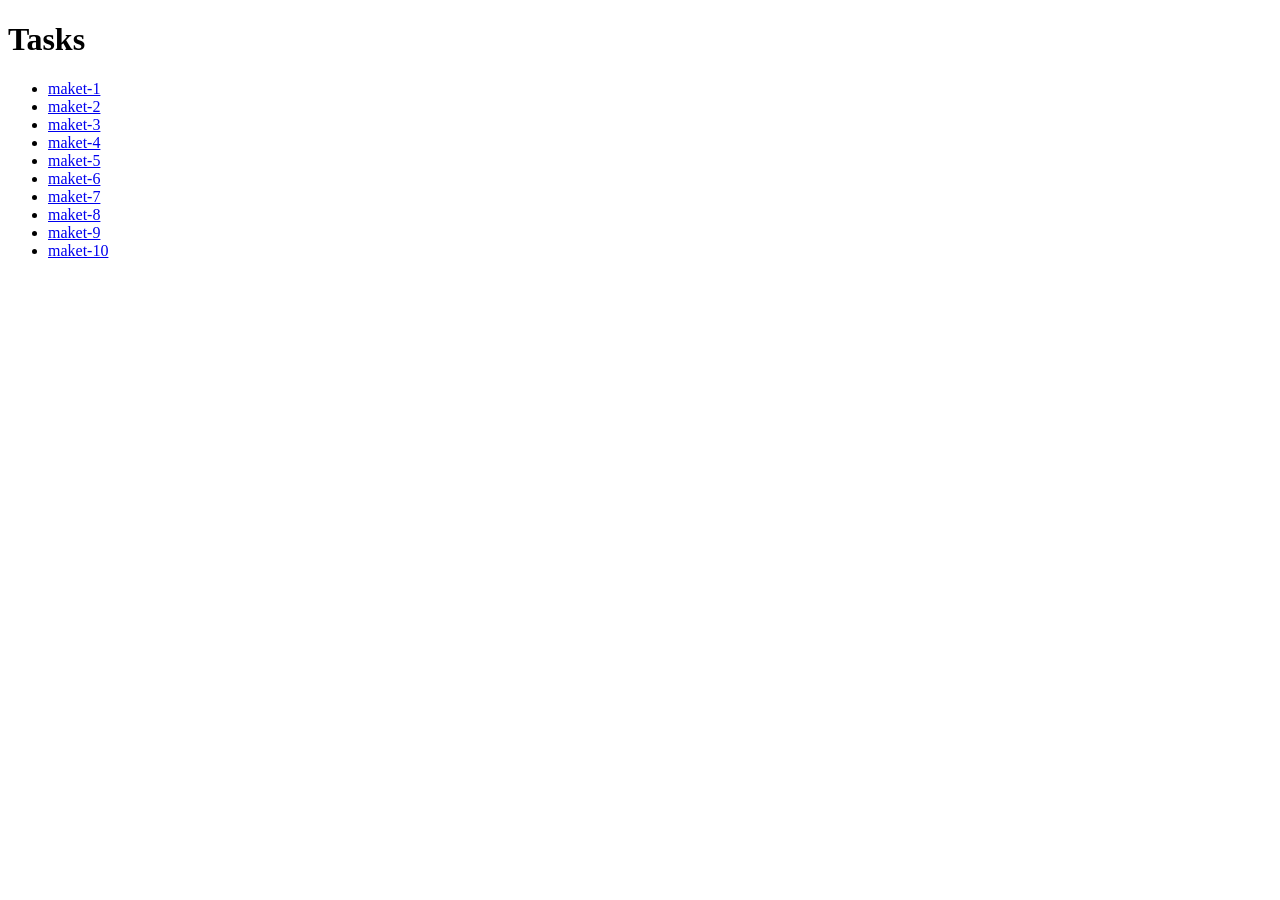
<file: index.html>
<!DOCTYPE html>
<html lang="ru">
<head>
    <meta charset="UTF-8">
    <title>Мои Grid Макеты</title>
</head>
<body>
    <h1>Tasks</h1>
    <ul>
        <li><a href="maket-1/index.html">maket-1</a></li>
        <li><a href="maket-2/index.html">maket-2</a></li>
        <li><a href="maket-3/index.html">maket-3</a></li>
        <li><a href="maket-4/index.html">maket-4</a></li>
        <li><a href="maket-5/index.html">maket-5</a></li>
        <li><a href="maket-6/index.html">maket-6</a></li>
        <li><a href="maket-7/index.html">maket-7</a></li>
        <li><a href="maket-8/index.html">maket-8</a></li>
        <li><a href="maket-9/index.html">maket-9</a></li>
        <li><a href="maket-10/index.html">maket-10</a></li>
    </ul>
</body>
</html>
</file>
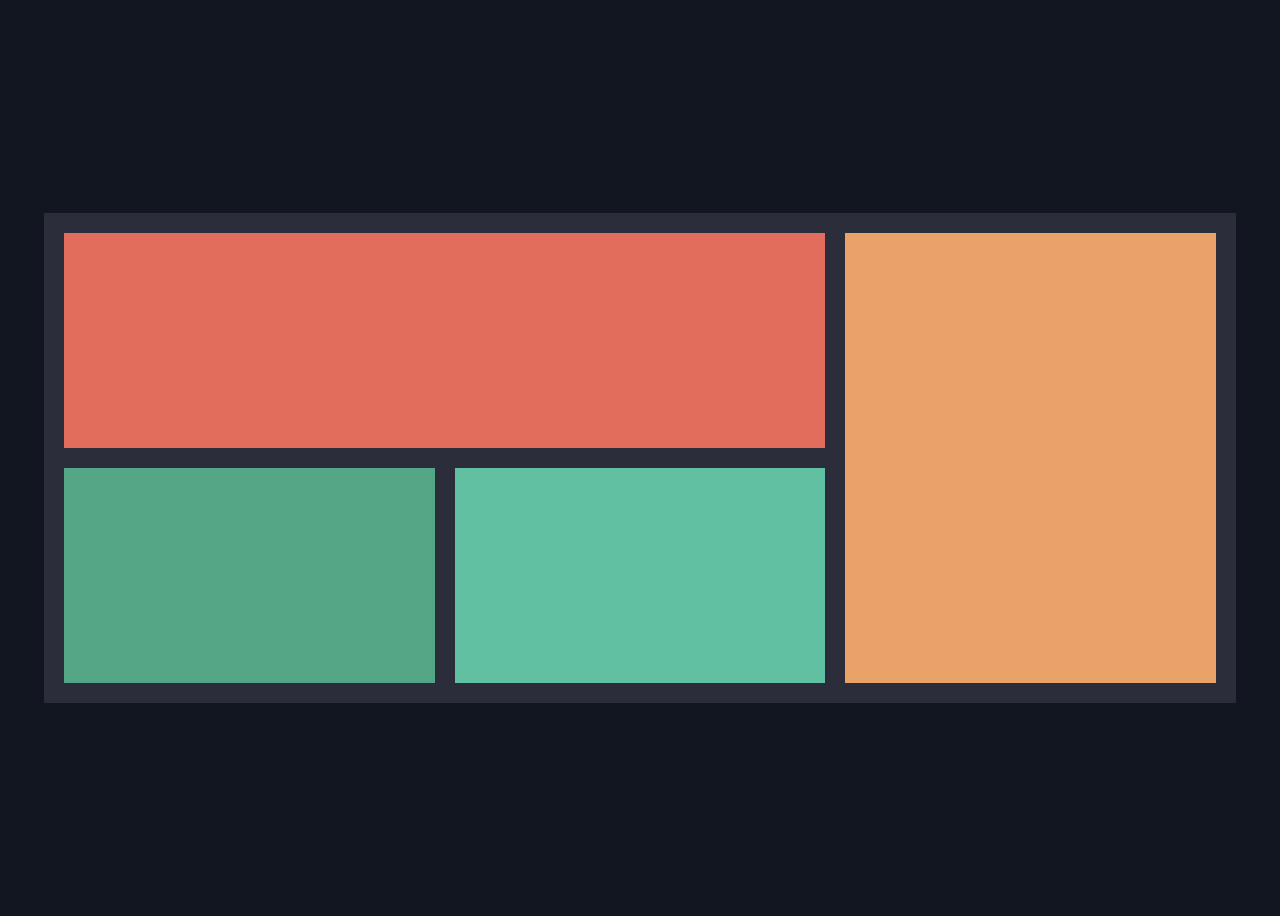
<file: maket-1/index.html>
<!DOCTYPE html>
<html lang="ru">
<head>
    <meta charset="UTF-8">
    <meta name="viewport" content="width=device-width, initial-scale=1.0">
    <title>Grid Layout</title>
    <link rel="stylesheet" href="design.css">
</head>
<body>

    <div class="conrainer">
        <div class="red"></div>
        <div class="green-leff"></div>
        <div class="reen-right"></div>
        <div class="orange"></div>
    </div>

</body>
</html>
</file>
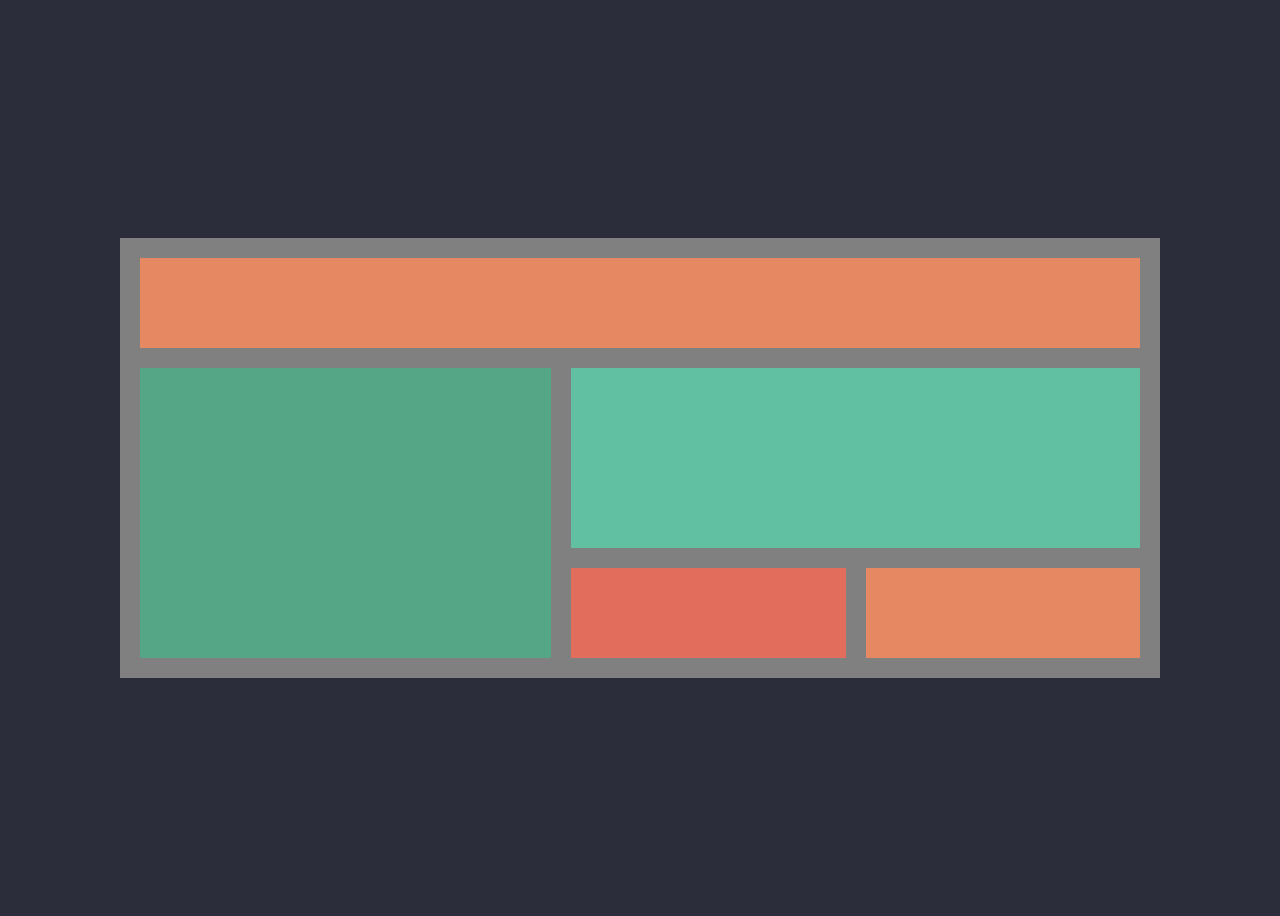
<file: maket-10/index.html>
<!DOCTYPE html>
<html lang="en">
<head>
    <meta charset="UTF-8">
    <meta name="viewport" content="width=device-width, initial-scale=1.0">
    <title>Document</title>
    <link rel="stylesheet" href="style.css">
</head>
<body>
    <div class="container">
    <div class="orange"></div>
    <div class="green-left"></div>
    <div class="green-right"></div>
    <div class="red"></div>
    <div class="orange-bottom"></div>
</div>
</body>
</html>
</file>
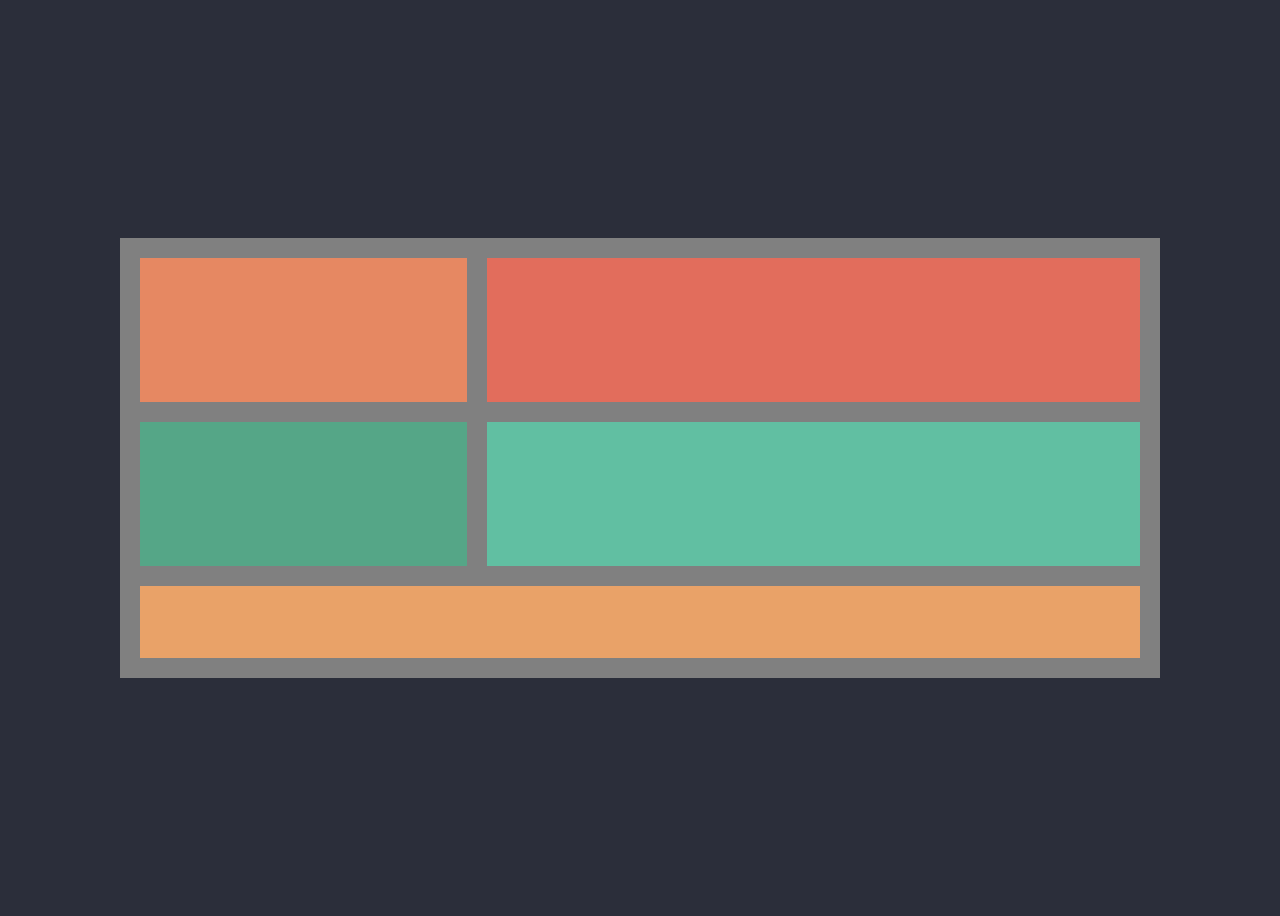
<file: maket-5/index.html>
<!DOCTYPE html>
<html lang="en">
<head>
    <meta charset="UTF-8">
    <meta name="viewport" content="width=device-width, initial-scale=1.0">
    <title>Document</title>
    <link rel="stylesheet" href="style.css">
</head>
<body>
 <div class="container">
    <div class="orange"></div>
    <div class="red"></div>
    <div class="green-left"></div>
    <div class="green-right"></div>
    <div class="orange-bottom"></div>
</div>
</div>
</div>
</body>
</html>
</file>
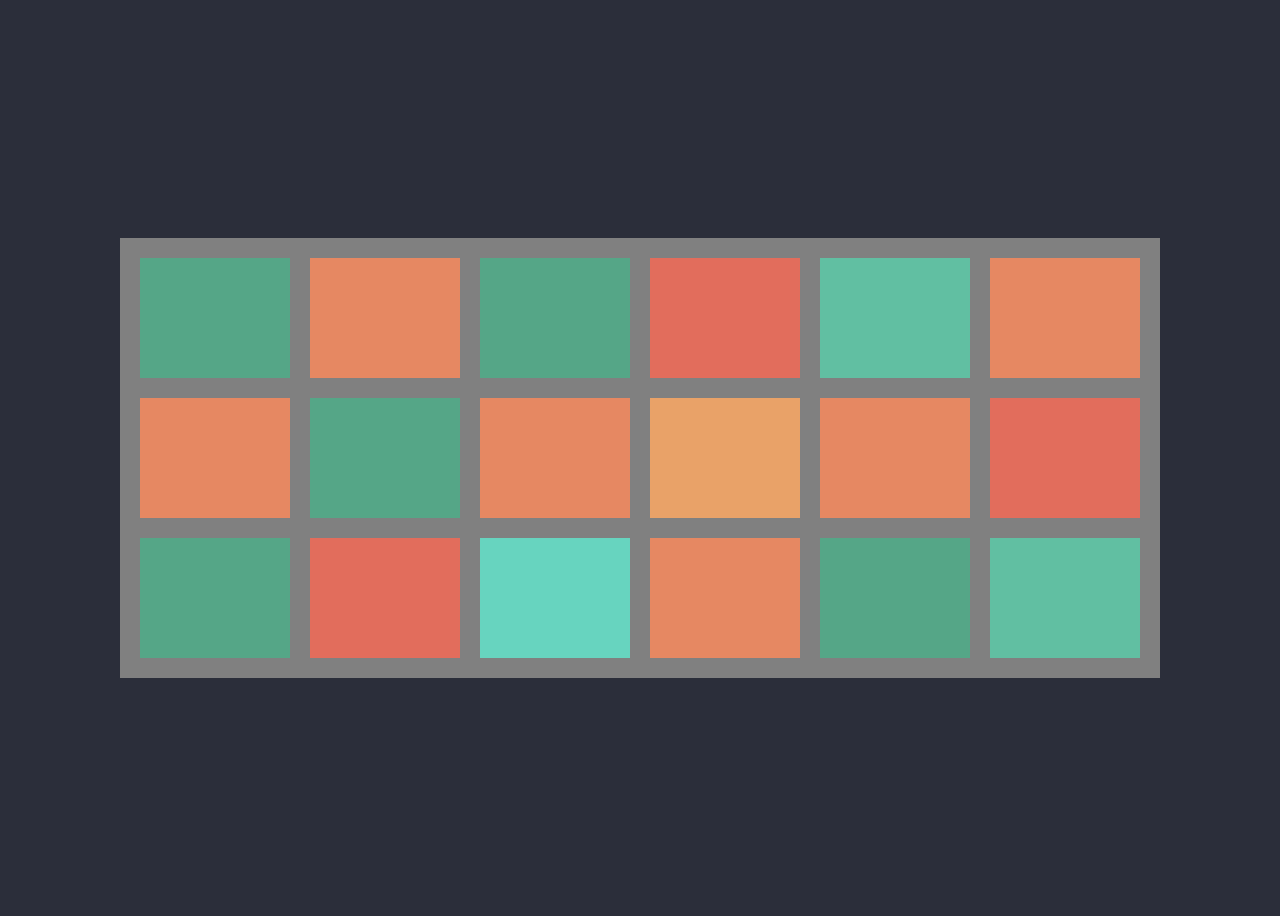
<file: maket-6/index.html>
<!DOCTYPE html>
<html lang="en">
<head>
    <meta charset="UTF-8">
    <meta name="viewport" content="width=device-width, initial-scale=1.0">
    <title>Document</title>
    <link rel="stylesheet" href="style.css">
</head>
<body>
    <div class="container">
        <div class="box-1"></div><div class="box-2"></div><div class="box-3"></div><div class="box-4"></div><div class="box-5"></div><div class="box-6"></div>
        <div class="box-7"></div><div class="box-8"></div><div class="box-9"></div><div class="box-10"></div><div class="box-11"></div><div class="box-12"></div>
        <div class="box-13"></div><div class="box-14"></div><div class="box-15"></div><div class="box-16"></div><div class="box-17"></div><div class="box-18"></div>
    </div>
</body>
</html>
</file>
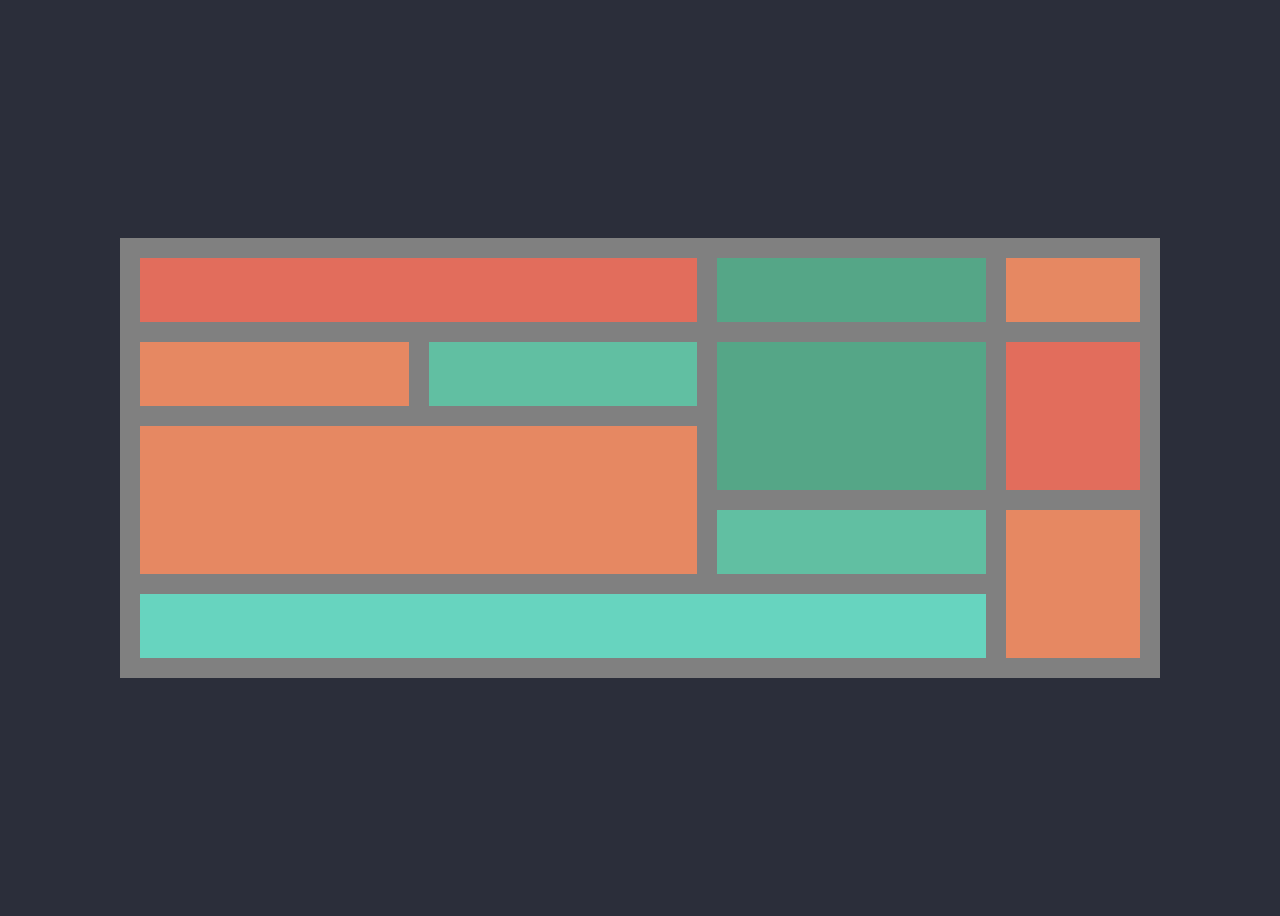
<file: maket-7/index.html>
<!DOCTYPE html>
<html lang="en">
<head>
    <meta charset="UTF-8">
    <meta name="viewport" content="width=device-width, initial-scale=1.0">
    <title>Document</title>
    <link rel="stylesheet" href="style.css">
</head>
<body>
    <div class="container">
    <div class="red"></div>
    <div class="green-top"></div>
    <div class="orange-top"></div>
    <div class="orange-left"></div>
    <div class="green-mid-1"></div>
    <div class="orange-mid"></div>
    <div class="green-mid-2"></div>
    <div class="red-right"></div>
    <div class="green-mid-3"></div>
    <div class="green-bottom"></div>
    <div class="orange-bottom"></div>
</div>
</body>
</html>
</file>
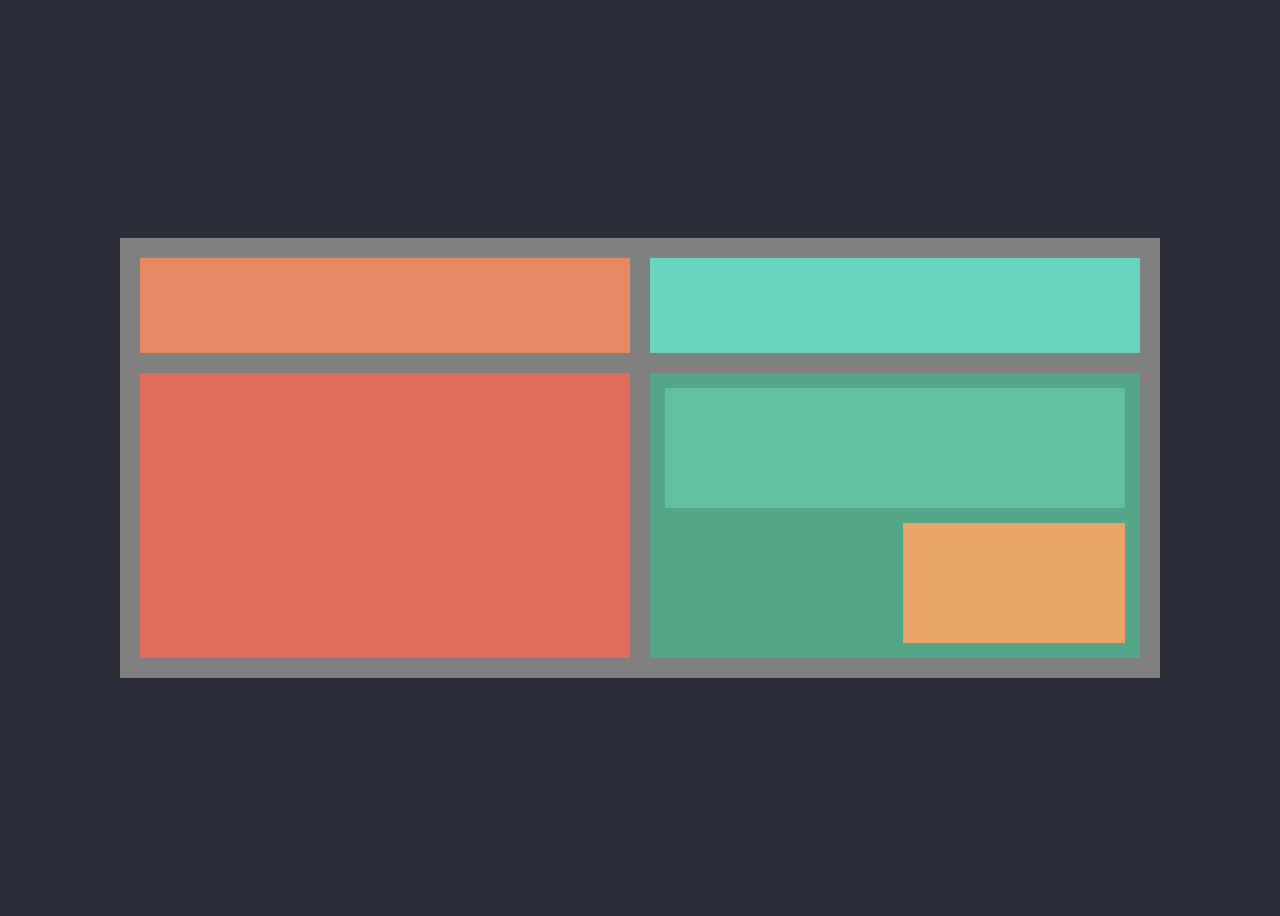
<file: maket-8/index.html>
<!DOCTYPE html>
<html lang="en">
<head>
    <meta charset="UTF-8">
    <meta name="viewport" content="width=device-width, initial-scale=1.0">
    <title>Document</title>
    <link rel="stylesheet" href="style.css">
</head>
<body>
<div class="container">
    <div class="orange-top"></div>
    <div class="green-top"></div>
    <div class="red"></div>
    
    <div class="green-nested-container">
        <div class="nested-mint"></div>
        <div class="nested-green"></div>
        <div class="nested-orange"></div>
    </div>
</div>
</div>
</body>
</html>
</file>
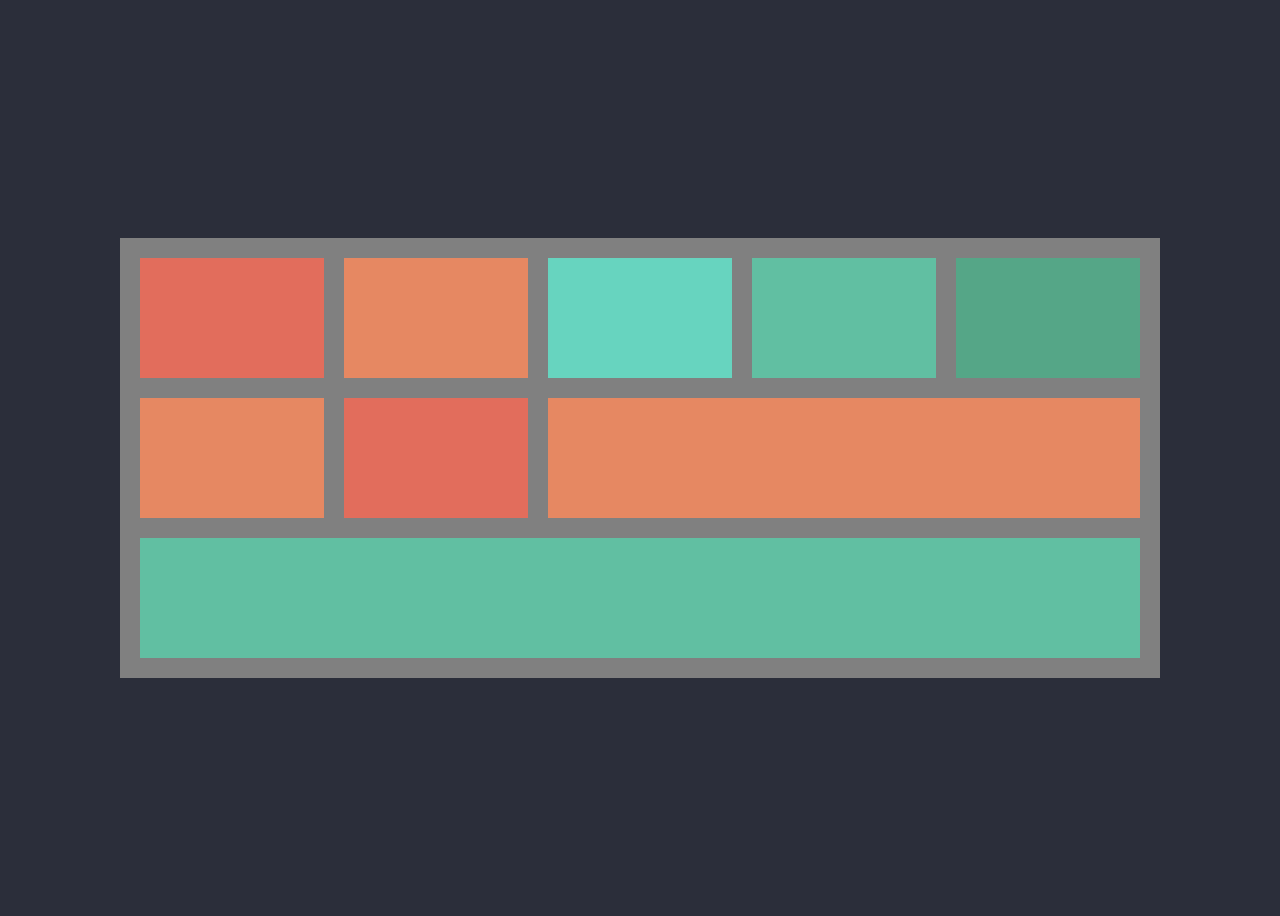
<file: maket-9/index.html>
<!DOCTYPE html>
<html lang="en">
<head>
    <meta charset="UTF-8">
    <meta name="viewport" content="width=device-width, initial-scale=1.0">
    <title>Document</title>
    <link rel="stylesheet" href="style.css">
</head>
<body>
    <div class="container">
    <div class="red"></div>
    <div class="orange-top-1"></div>
    <div class="green-top-1"></div>
    <div class="green-top-2"></div>
    <div class="green-top-3"></div>
    <div class="orange-mid-1"></div>
    <div class="red-mid"></div>
    <div class="orange-mid-2"></div>
    <div class="green-bottom"></div>
</div>
</body>
</html>
</file>
<file: maket-1/design.css>
body {
    display: flex;
    height: 100vh;
    justify-content: center;
    align-items: center;
    background-color: #121620;
}

.conrainer {
    display: grid;
    grid-template-columns: 1fr 1fr 1fr;
    grid-template-rows: 1fr 1fr;
    gap: 20px;
    width: 90vw;
    height: 450px;
    background-color: #2b2e3a;
    padding: 20px;
}

.red {
    grid-column: 1 / 3;
    grid-row: 1 / 2;
    background-color: #e26d5c;
}

.green-leff {
    grid-column: 1 / 2;
    grid-row: 2 / 3;
    background-color: #55a687;
}

.reen-right {
    grid-column: 2 / 3;
    grid-row: 2 / 3;
    background-color: #61bfa2;
}

.orange {
    grid-column: 3 / 4;
    grid-row: 1 / 3;
    background-color: #e9a268;
}
</file>
<file: maket-10/style.css>
body {
    display: flex;
    height: 100vh;
    justify-content: center;
    align-items: center;
    background-color: #2b2e3a;
}
.container {
    display: grid;
    grid-template-columns: 1.5fr 1fr 1fr;
    grid-template-rows: 1fr 2fr 1fr;
    gap: 20px;
    width: 1000px;
    height: 400px;
    background-color: gray;
    padding: 20px;
}
.orange {
    grid-column: 1 / 4;
    grid-row: 1 / 2;
    background-color: #e68862;
}
.green-left {
    grid-column: 1 / 2;
    grid-row: 2 / 4;
    background-color: #55a687;
}
.green-right {
    grid-column: 2 / 4;
    grid-row: 2 / 3;
    background-color: #61bfa2;
}
.red {
    grid-column: 2 / 3;
    grid-row: 3 / 4;
    background-color: #e26d5c;
}
.orange-bottom {
    grid-column: 3 / 4;
    grid-row: 3 / 4;
    background-color: #e68862;
}
</file>
<file: maket-5/style.css>
body {
    display: flex;
    height: 100vh;
    justify-content: center;
    align-items: center;
    background-color: #2b2e3a;
}
.container {
    display: grid;
    grid-template-columns: 1fr 2fr;
    grid-template-rows: 1fr 1fr 0.5fr;
    gap: 20px;
    width: 1000px;
    height: 400px;
    background-color: gray;
    padding: 20px;
}
.orange {
    grid-column: 1 / 2;
    grid-row: 1 / 2;
    background-color: #e68862;
}
.red {
    grid-column: 2 / 3;
    grid-row: 1 / 2;
    background-color: #e26d5c;
}
.green-left {
    grid-column: 1 / 2;
    grid-row: 2 / 3;
    background-color: #55a687;
}
.green-right {
    grid-column: 2 / 3;
    grid-row: 2 / 3;
    background-color: #61bfa2;
}
.orange-bottom {
    grid-column: 1 / 3;
    grid-row: 3 / 4;
    background-color: #e9a268;
}
</file>
<file: maket-6/style.css>
body {
    display: flex;
    height: 100vh;
    justify-content: center;
    align-items: center;
    background-color: #2b2e3a;
}
.container {
    display: grid;
    grid-template-columns: repeat(6, 1fr);
    grid-template-rows: repeat(3, 1fr);
    gap: 20px;
    width: 1000px;
    height: 400px;
    background-color: gray;
    padding: 20px;
}
.box-1 { background-color: #55a687; }
.box-2 { background-color: #e68862; }
.box-3 { background-color: #55a687; }
.box-4 { background-color: #e26d5c; }
.box-5 { background-color: #61bfa2; }
.box-6 { background-color: #e68862; }
.box-7 { background-color: #e68862; }
.box-8 { background-color: #55a687; }
.box-9 { background-color: #e68862; }
.box-10 { background-color: #e9a268; }
.box-11 { background-color: #e68862; }
.box-12 { background-color: #e26d5c; }
.box-13 { background-color: #55a687; }
.box-14 { background-color: #e26d5c; }
.box-15 { background-color: #67d4bf; }
.box-16 { background-color: #e68862; }
.box-17 { background-color: #55a687; }
.box-18 { background-color: #61bfa2; }
</file>
<file: maket-7/style.css>
body {
    display: flex;
    height: 100vh;
    justify-content: center;
    align-items: center;
    background-color: #2b2e3a;
}
.container {
    display: grid;
    grid-template-columns: 2fr 2fr 2fr 1fr;
    grid-template-rows: repeat(5, 1fr);
    gap: 20px;
    width: 1000px;
    height: 400px;
    background-color: gray;
    padding: 20px;
}
.red {
    grid-column: 1 / 3;
    grid-row: 1 / 2;
    background-color: #e26d5c;
}
.green-top {
    grid-column: 3 / 4;
    grid-row: 1 / 2;
    background-color: #55a687;
}
.orange-top {
    grid-column: 4 / 5;
    grid-row: 1 / 2;
    background-color: #e68862;
}
.orange-left {
    grid-column: 1 / 2;
    grid-row: 2 / 3;
    background-color: #e68862;
}
.green-mid-1 {
    grid-column: 2 / 3;
    grid-row: 2 / 3;
    background-color: #61bfa2;
}
.orange-mid {
    grid-column: 1 / 3;
    grid-row: 3 / 5;
    background-color: #e68862;
}
.green-mid-2 {
    grid-column: 3 / 4;
    grid-row: 2 / 4;
    background-color: #55a687;
}
.red-right {
    grid-column: 4 / 5;
    grid-row: 2 / 4;
    background-color: #e26d5c;
}
.green-mid-3 {
    grid-column: 3 / 4;
    grid-row: 4 / 5;
    background-color: #61bfa2;
}
.green-bottom {
    grid-column: 1 / 4;
    grid-row: 5 / 6;
    background-color: #67d4bf;
}
.orange-bottom {
    grid-column: 4 / 5;
    grid-row: 4 / 6;
    background-color: #e68862;
}
</file>
<file: maket-8/style.css>
body {
    display: flex;
    height: 100vh;
    justify-content: center;
    align-items: center;
    background-color: #2b2e3a;
}

.container {
    display: grid;
    grid-template-columns: 1fr 1fr;
    grid-template-rows: 1fr 3fr;
    gap: 20px;
    width: 1000px;
    height: 400px;
    background-color: gray;
    padding: 20px;
}

.orange-top {
    grid-column: 1 / 2;
    grid-row: 1 / 2;
    background-color: #e68862;
}

.green-top {
    grid-column: 2 / 3;
    grid-row: 1 / 2;
    background-color: #67d4bf;
}

.red {
    grid-column: 1 / 2;
    grid-row: 2 / 3;
    background-color: #e26d5c;
}

/* Включаем сетку внутри правого нижнего блока */
.green-nested-container {
    grid-column: 2 / 3;
    grid-row: 2 / 3;
    display: grid;
    grid-template-columns: 1fr 1fr;
    grid-template-rows: 1fr 1fr;
    gap: 15px;
    background-color: #55a687;
    padding: 15px;
}

.nested-mint {
    grid-column: 1 / 3;
    grid-row: 1 / 2;
    background-color: #61bfa2;
}

.nested-green {
    grid-column: 1 / 2;
    grid-row: 2 / 3;
    background-color: #55a687;
}

.nested-orange {
    grid-column: 2 / 3;
    grid-row: 2 / 3;
    background-color: #e9a268;
}
</file>
<file: maket-9/style.css>
body {
    display: flex;
    height: 100vh;
    justify-content: center;
    align-items: center;
    background-color: #2b2e3a;
}
.container {
    display: grid;
    grid-template-columns: repeat(5, 1fr);
    grid-template-rows: 1fr 1fr 1fr;
    gap: 20px;
    width: 1000px;
    height: 400px;
    background-color: gray;
    padding: 20px;
}
.red {
    grid-column: 1 / 2;
    grid-row: 1 / 2;
    background-color: #e26d5c;
}
.orange-top-1 {
    grid-column: 2 / 3;
    grid-row: 1 / 2;
    background-color: #e68862;
}
.green-top-1 {
    grid-column: 3 / 4;
    grid-row: 1 / 2;
    background-color: #67d4bf;
}
.green-top-2 {
    grid-column: 4 / 5;
    grid-row: 1 / 2;
    background-color: #61bfa2;
}
.green-top-3 {
    grid-column: 5 / 6;
    grid-row: 1 / 2;
    background-color: #55a687;
}
.orange-mid-1 {
    grid-column: 1 / 2;
    grid-row: 2 / 3;
    background-color: #e68862;
}
.red-mid {
    grid-column: 2 / 3;
    grid-row: 2 / 3;
    background-color: #e26d5c;
}
.orange-mid-2 {
    grid-column: 3 / 6;
    grid-row: 2 / 3;
    background-color: #e68862;
}
.green-bottom {
    grid-column: 1 / 6;
    grid-row: 3 / 4;
    background-color: #61bfa2;
}
</file>
